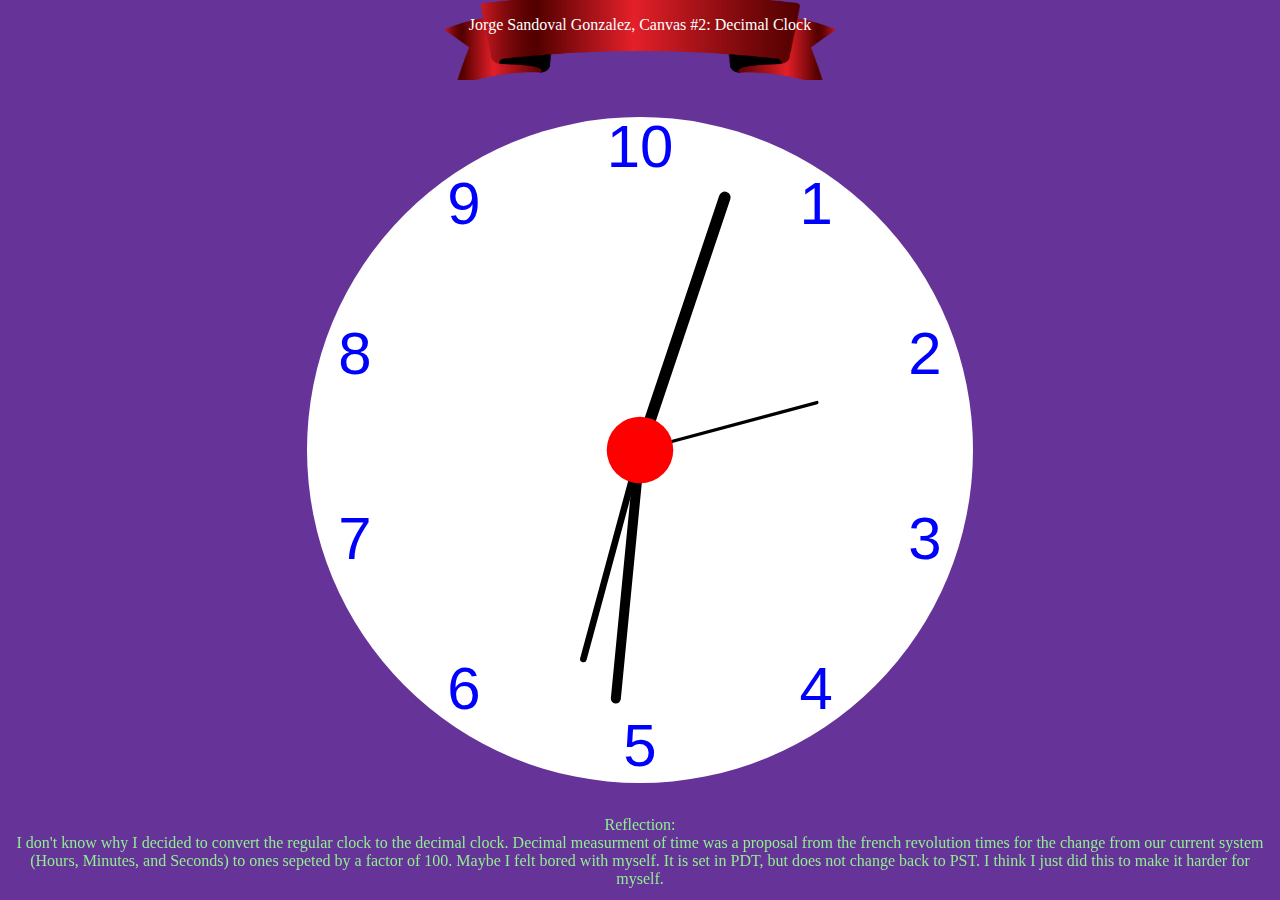
<file: index.html>
<!DOCTYPE html>
<html lang="en">

<head>
    <meta charset="UTF-8">
    <title>Jorge Sandoval Gonzalez, Canvas #2: Decimal Clock</title>
    <link href="style.css" rel="stylesheet">
</head>

<body>

    <header>
        <p>Jorge Sandoval Gonzalez, Canvas #2: Decimal Clock</p>
    </header>

    <canvas id="canvas">

        Sorry, your browser does not support canvas.

    </canvas>

    <footer>
        <p>Reflection:<br>I don't know why I decided to convert the regular clock to the decimal clock. Decimal measurment of time was a proposal from the french revolution times for the change from our current system (Hours, Minutes, and Seconds) to ones sepeted by a factor of 100. Maybe I felt bored with myself. It is set in PDT, but does not change back to PST. I think I just did this to make it harder for myself.</p>
    </footer>

    <script src="script.js"></script>
</body>

</html>
</file>
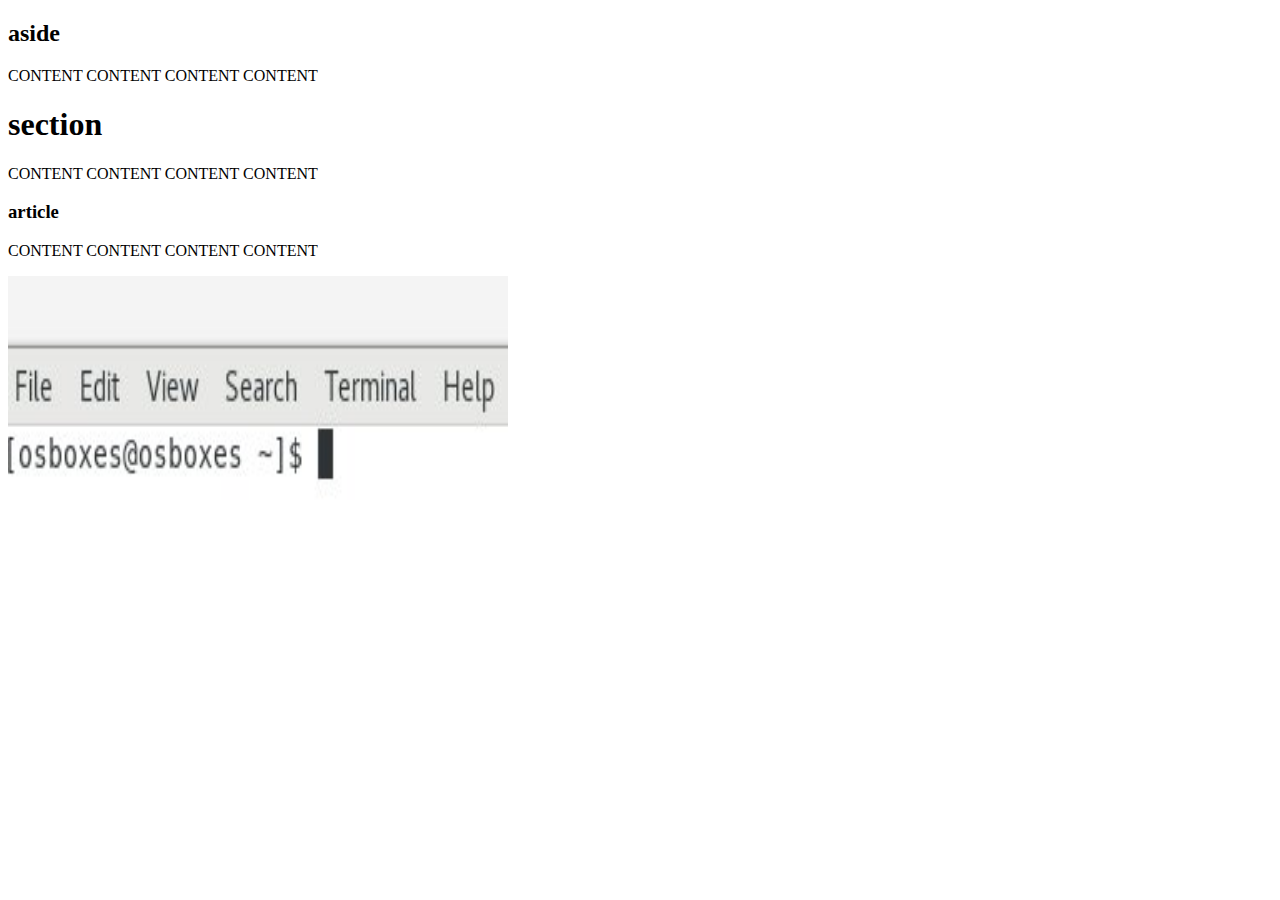
<file: index-1.html>
<!DOCTYPE html>
<html lang="en">
<head>
    <meta charset="UTF-8">
    <title>yo does this count</title>
</head>
<body>
    <aside>
        <h2>aside</h2>
        <p>CONTENT CONTENT CONTENT CONTENT</p>
    </aside>
    <section>
        <h1>section</h1>
        <p>CONTENT CONTENT CONTENT CONTENT</p>
    </section>
    <article>
        <h3>article</h3>
        <p>CONTENT CONTENT CONTENT CONTENT</p>
        <img src="foto_no_exif.jpg" alt="blank terminal CentOS" width="500px" height="250px">
    </article>
</body>
</html>
</file>
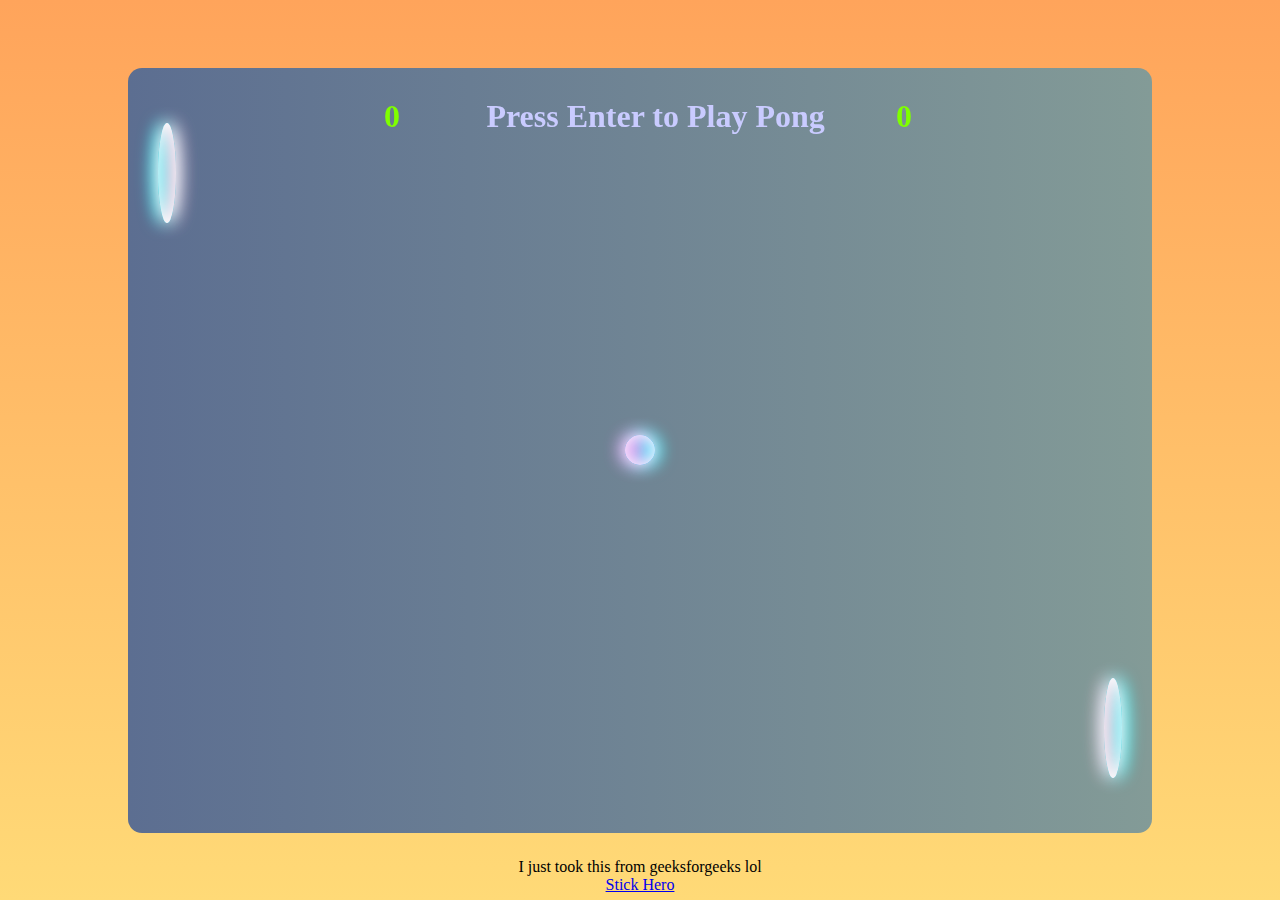
<file: pong.html>
<!DOCTYPE html>
<html lang="en">

<head>
    <meta charset="UTF-8">
    <meta name="viewport" content=
        "width=device-width, initial-scale=1.0">
    <title>PONG GAME</title>
    <link rel="stylesheet" href="pong.css">
</head>

<body>
    <div class="board">
        <div class='ball'>
            <div class="ball_effect"></div>
        </div>
        <div class="paddle_1 paddle"></div>
        <div class="paddle_2  paddle"></div>
        <h1 class="player_1_score">0</h1>
        <h1 class="player_2_score">0</h1>
        <h1 class="message">
            Press Enter to Play Pong
        </h1>
    </div>
    
    <script src="pong.js"></script>

    <footer>
        <p>I just took this from geeksforgeeks lol</p>
        <a href="stick_hero.html">Stick Hero</a>
    </footer>
</body>

</html>
</file>
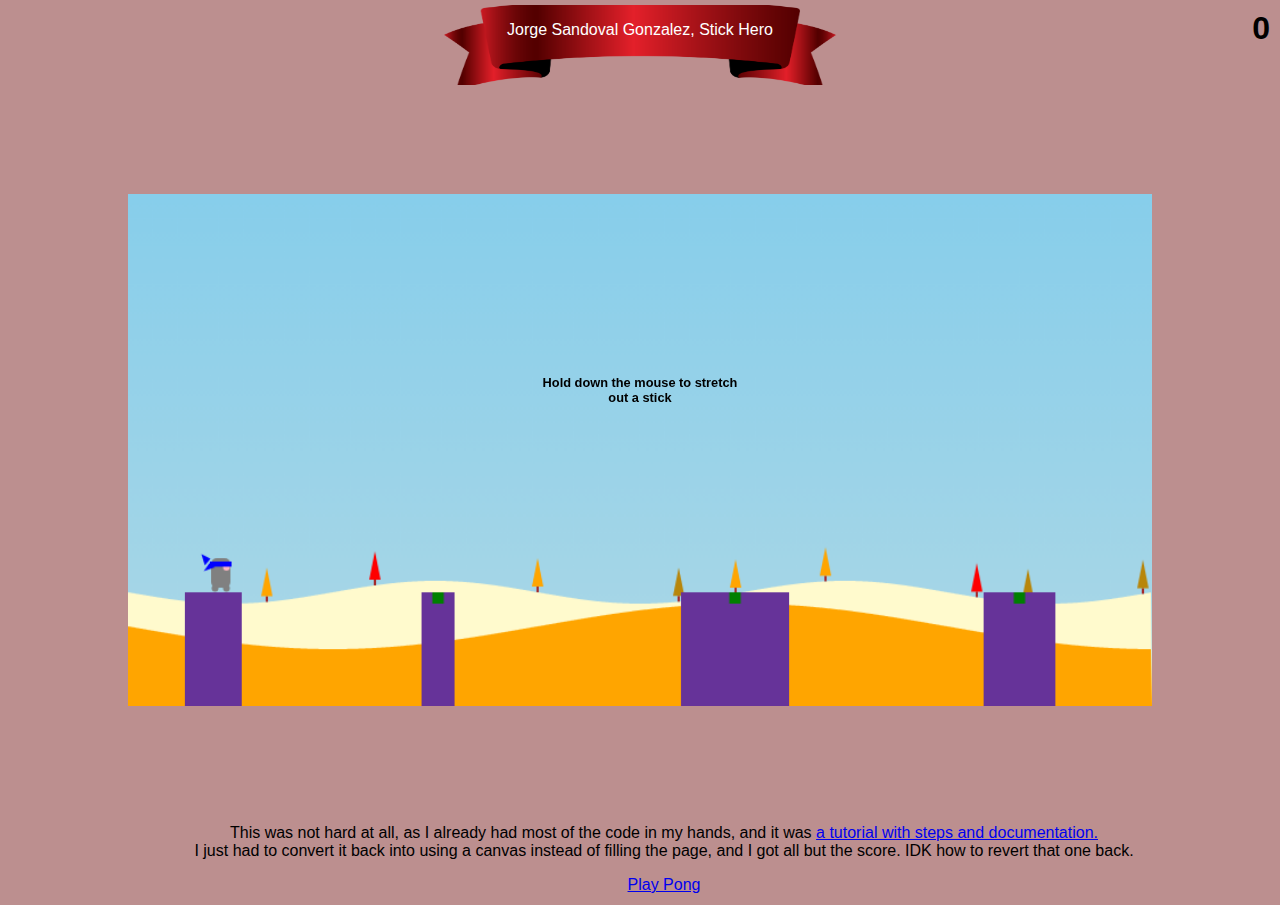
<file: stick_hero.html>
<!DOCTYPE html>
<html lang="en">

<head>
    <meta charset="UTF-8">
    <title>Jorge Sandoval Gonzalez, Stick Hero</title>
    <link href="stick_hero.css" rel="stylesheet">
    <script src="stick_hero.js" defer></script>
</head>

<body>

    <header>
        <p>Jorge Sandoval Gonzalez, Stick Hero</p>
    </header>

    <div class="container">
        <div id="score"></div>
        <canvas id="game" width="900" height="450"></canvas>
        <div id="introduction">Hold down the mouse to stretch out a stick</div>
        <div id="perfect">DOUBLE SCORE</div>
        <button id="restart">RESTART</button>
    </div>

    <footer>
        <p>This was not hard at all, as I already had most of the code in my hands, and it was <a href="https://www.freecodecamp.org/news/javascript-game-tutorial-stick-hero-with-html-canvas/">a tutorial with steps and documentation.</a><br>I just had to convert it back into using a canvas instead of filling the page, and I got all but the score. IDK how to revert that one back.</p>
        <a href="pong.html">Play Pong</a>
    </footer>
</body>
</file>
<file: style.css>
body {
    display: flex;
    flex-direction: column;
    margin: 0;
    overflow: hidden;
    text-align: center;
    height: 100vh;
    background-color: RebeccaPurple;
    color: white;
}

canvas {
  justify-content: center;
  align-items: center;
  width: 100%;
  height: calc(100vh - 160px);
}

header {
    height: 80px;
    background-image: url('ribbon.png');
    background-repeat: no-repeat;
    background-position: center;
    background-size: 400px 100px;
  }
  
footer > p {
  color:lightgreen;
  margin: 12px 12px;
  position: absolute;
  bottom: 0;
}
</file>
<file: pong.css>
* {
    margin: 0;
    padding: 0;
    box-sizing: border-box;
}

body {
    height: 100vh;
    width: 100vw;
    background-image: linear-gradient(
            to top, #ffda77, #ffa45b);
    display: flex;
    justify-content: center;
    align-items: center;
}

.board {
    height: 85vh;
    width: 80vw;
    background-image: linear-gradient(
            to right, #5c6e91, #839b97);
    border-radius: 14px;
}

.ball {
    height: 30px;
    width: 30px;
    border-radius: 50%;
    position: fixed;
    top: calc(50% - 15px);
    left: calc(50% - 15px);
}

.ball_effect {
    height: 100%;
    width: 100%;
    border-radius: 100px;
    box-shadow: inset 0 0 18px #fff,
        inset 6px 0 18px violet,
        inset -6px 0 18px #0ff,
        inset 6px 0 30px violet,
        inset -6px 0 30px #0ff,
        0 0 18px #fff, -4px 0 18px
        violet, 4px 0 18px #0ff;
}

.paddle {
    height: 100px;
    width: 18px;
    border-radius: 50%;
    position: fixed;
}

.paddle_1 {
    top: calc(7.5vh + 55px);
    left: calc(10vw + 30px);
    box-shadow: inset 0 0 18px #fff,
        inset -6px 0 18px #f3bad6,
        inset 6px 0 18px #0ff,
        inset -6px 0 30px #f3bad6,
        inset 6px 0 30px #0ff,
        0 0 18px #fff, 4px 0 18px
        #f3bad6, -4px 0 18px #0ff;
}

.paddle_2 {
    top: calc(85vh + 7.5vh - 100px - 55px);
    right: calc(10vw + 30px);
    box-shadow: inset 0 0 18px #fff,
        inset 6px 0 18px #f3bad6,
        inset -6px 0 18px #0ff,
        inset 6px 0 30px #f3bad6,
        inset -6px 0 30px #0ff,
        0 0 18px #fff, -4px 0 18px
        #f3bad6, 4px 0 18px #0ff;
}

.player_1_score {
    height: 50px;
    width: 50px;
    color: chartreuse;
    position: fixed;
    left: 30vw;
    margin-top: 30px;
}

.player_2_score {
    height: 50px;
    width: 50px;
    color: chartreuse;
    position: fixed;
    left: 70vw;
    margin-top: 30px;
}

.message {
    position: fixed;
    /* color: #48426d; */
    height: 10vh;
    width: 30vw;
    color: #c9cbff;
    left: 38vw;
    margin: 30px auto auto auto;
}

footer {
    margin: 6px 24px;
    position: absolute;
    bottom: 0;
    width: 100%;
    text-align: center;
  }
</file>
<file: stick_hero.css>
html,
body {
  height: 100%;
  margin: 0;
  background-color: rosybrown;
}

body {
  font-family: "Segoe UI", Tahoma, Geneva, Verdana, sans-serif;
  cursor: pointer;
}

header {
    display: flex;
    flex-direction: column;
    margin: 5px;
    overflow: hidden;
    text-align: center;
    color: white;
    height: 80px;
    background-image: url('ribbon.png');
    background-repeat: no-repeat;
    background-position: center;
    background-size: 400px 100px;
  }

.container {
  display: flex;
  position: absolute;
  top: 0;
  bottom: 0;
  left: 0;
  right: 0;
  justify-content: center;
  align-items: center;
}

#game {
    width: 80%;
}

#score {
  position: absolute;
  top: 10px;
  right: 10px;
  font-size: 2em;
  font-weight: 900;
}

#introduction {
  width: 200px;
  height: 150px;
  position: absolute;
  font-weight: 600;
  font-size: 0.8em;
  font-family: "Segoe UI", Tahoma, Geneva, Verdana, sans-serif;
  text-align: center;
  transition: opacity 2s;
}

#restart {
  width: 120px;
  height: 120px;
  position: absolute;
  border-radius: 50%;
  color: black;
  background-color: lightblue;
  border: none;
  font-weight: 700;
  font-size: 1.2em;
  font-family: "Segoe UI", Tahoma, Geneva, Verdana, sans-serif;
  display: none;
  cursor: pointer;
}

#perfect {
  position: absolute;
  opacity: 0;
  transition: opacity 2s;
}

footer {
    margin: 6px 24px;
    position: absolute;
    bottom: 0;
    width: 100%;
    text-align: center;
  }
</file>
